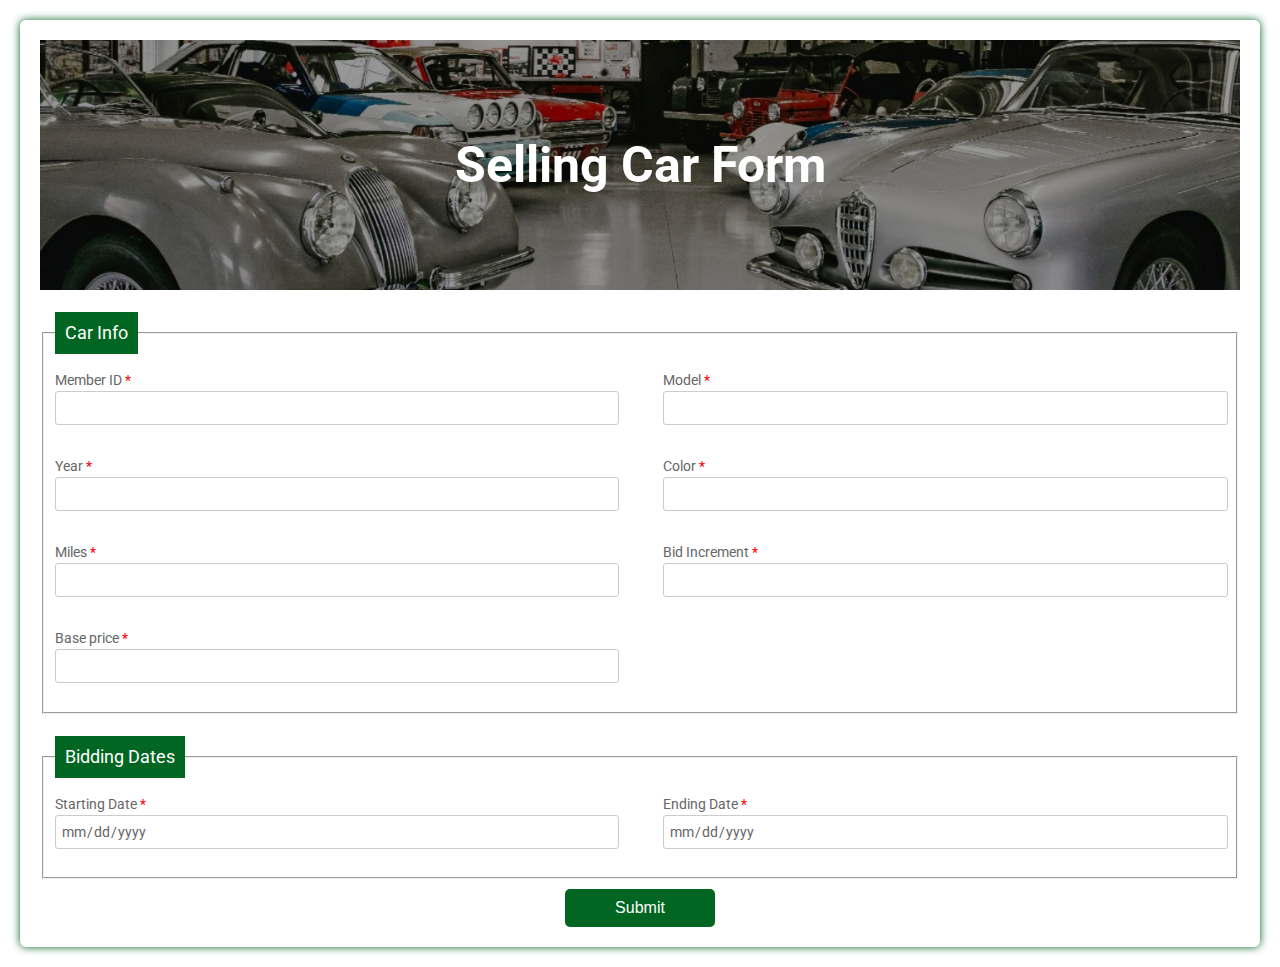
<file: src/main/webapp/addCars.html>
<!DOCTYPE html>
<html>
  <head>
    <title>Selling Car Form</title>
    <link href="https://fonts.googleapis.com/css?family=Roboto:300,400,500,700" rel="stylesheet">
    <link rel="stylesheet" href="https://use.fontawesome.com/releases/v5.5.0/css/all.css" integrity="sha384-B4dIYHKNBt8Bc12p+WXckhzcICo0wtJAoU8YZTY5qE0Id1GSseTk6S+L3BlXeVIU" crossorigin="anonymous">
    <style>
      html, body {
      min-height: 100%;
      }
      body, div, form, input, select, textarea, label { 
      padding: 0;
      margin: 0;
      outline: none;
      font-family: Roboto, Arial, sans-serif;
      font-size: 14px;
      color: #666;
      line-height: 22px;
      }
      h1 {
      position: absolute;
      margin: 0;
      font-size: 50px;
      color: #fff;
      z-index: 2;
      line-height: 83px;
      }
      legend {
      padding: 10px;      
      font-family: Roboto, Arial, sans-serif;
      font-size: 18px;
      color: #fff;
      background-color: #006622;
      }
      textarea {
      width: calc(100% - 12px);
      padding: 5px;
      }
      .testbox {
      display: flex;
      justify-content: center;
      align-items: center;
      height: inherit;
      padding: 20px;
      }
      form {
      width: 100%;
      padding: 20px;
      border-radius: 6px;
      background: #fff;
      box-shadow: 0 0 8px #006622; 
      }
      .banner {
      position: relative;
      height: 250px;
      background-image: url("./img/cars.jpg");  
      background-size: cover;
      display: flex;
      justify-content: center;
      align-items: center;
      text-align: center;
      }
      .banner::after {
      content: "";
      background-color: rgba(0, 0, 0, 0.4); 
      position: absolute;
      width: 100%;
      height: 100%;
      }
      input, select, textarea {
      margin-bottom: 10px;
      border: 1px solid #ccc;
      border-radius: 3px;
      }
      input {
      width: calc(100% - 10px);
      padding: 5px;
      }
      input[type="date"] {
      padding: 4px 5px;
      }
      textarea {
      width: calc(100% - 12px);
      padding: 5px;
      }
      .item:hover p, .item:hover i, .question:hover p, .question label:hover, input:hover::placeholder {
      color:  #006622;
      }
      .item input:hover, .item select:hover, .item textarea:hover {
      border: 1px solid transparent;
      box-shadow: 0 0 3px 0  #006622;
      color: #006622;
      }
      .item {
      position: relative;
      margin: 10px 0;
      }
      .item span {
      color: red;
      }
      input[type="date"]::-webkit-inner-spin-button {
      display: none;
      }
      .item i, input[type="date"]::-webkit-calendar-picker-indicator {
      position: absolute;
      font-size: 20px;
      color: #00b33c;
      }
      .item i {
      right: 1%;
      top: 30px;
      z-index: 1;
      }
      .week {
      display:flex;
      justify-content:space-between;
      }
      .columns {
      display:flex;
      justify-content:space-between;
      flex-direction:row;
      flex-wrap:wrap;
      }
      .columns div {
      width:48%;
      }
      [type="date"]::-webkit-calendar-picker-indicator {
      right: 1%;
      z-index: 2;
      opacity: 0;
      cursor: pointer;
      }
      input[type=radio], input[type=checkbox]  {
      display: none;
      }
      label.radio {
      position: relative;
      display: inline-block;
      margin: 5px 20px 15px 0;
      cursor: pointer;
      }
      .question span {
      margin-left: 30px;
      }
      .question-answer label {
      display: block;
      }
      label.radio:before {
      content: "";
      position: absolute;
      left: 0;
      width: 17px;
      height: 17px;
      border-radius: 50%;
      border: 2px solid #ccc;
      }
      input[type=radio]:checked + label:before, label.radio:hover:before {
      border: 2px solid  #006622;
      }
      label.radio:after {
      content: "";
      position: absolute;
      top: 6px;
      left: 5px;
      width: 8px;
      height: 4px;
      border: 3px solid  #006622;
      border-top: none;
      border-right: none;
      transform: rotate(-45deg);
      opacity: 0;
      }
      input[type=radio]:checked + label:after {
      opacity: 1;
      }
      .flax {
      display:flex;
      justify-content:space-around;
      }
      .btn-block {
      margin-top: 10px;
      text-align: center;
      }
      button {
      width: 150px;
      padding: 10px;
      border: none;
      border-radius: 5px; 
      background:  #006622;
      font-size: 16px;
      color: #fff;
      cursor: pointer;
      }
      button:hover {
      background:  #00b33c;
      }
      @media (min-width: 568px) {
      .name-item, .city-item {
      display: flex;
      flex-wrap: wrap;
      justify-content: space-between;
      }
      .name-item input, .name-item div {
      width: calc(50% - 20px);
      }
      .name-item div input {
      width:97%;}
      .name-item div label {
      display:block;
      padding-bottom:5px;
      }
      }
    </style>
  </head>
  <body>
    <div class="testbox">
    <form action="/biddingsystem/car">
      <div class="banner">
        <h1>Selling Car Form</h1>
      </div>
      <br/>
      <fieldset>
        <legend>Car Info</legend>
        <div class="columns">
          <div class="item">
            <label for="memberid">Member ID <span>*</span></label>
            <input id="memberid" type="text" name="memberid" />
          </div>
          <div class="item">
            <label for="model">Model <span>*</span></label>
            <input id="model" type="text" name="model" />
          </div>
          <div class="item">
            <label for="year">Year <span>*</span></label>
            <input id="year" type="number" min="1500" max="2000" name="year" />
          </div>
          <div class="item">
            <label for="color">Color <span>*</span></label>
            <input id="color" type="text" name="color" required/>
          </div>
          <div class="item">
            <label for="miles">Miles <span>*</span></label>
            <input id="miles" type="number" min="1" max="100000" name="miles" />
          </div>
          <div class="item">
            <label for="bidincrement">Bid Increment <span>*</span></label>
            <input id="bidincrement" type="number" min="1" max="1000000" name="bidincrement" />
          </div>
          <div class="item">
            <label for="bprice">Base price <span>*</span></label>
            <input id="bprice" type="number" max="10000000" name="bprice" />
          </div>


      </fieldset>
      <br/>
      <fieldset>
      <legend>Bidding Dates</legend>
      <div class="columns">
      <div class="item">
      <label for="startingdate">Starting Date <span>*</span></label>
      <input id="startingdate" type="date" name="startingdate" />
      <i class="fas fa-calendar-alt"></i>
      </div>
      <div class="item">
      <label for="endingdate">Ending Date <span>*</span></label>
      <input id="endingdate" type="date" name="endingdate" />
      <i class="fas fa-calendar-alt"></i>
      </div>

      </fieldset>
      <div class="btn-block">
      <button type="submit" href="/">Submit</button>
      </div>
    </form>
    </div>
</file>
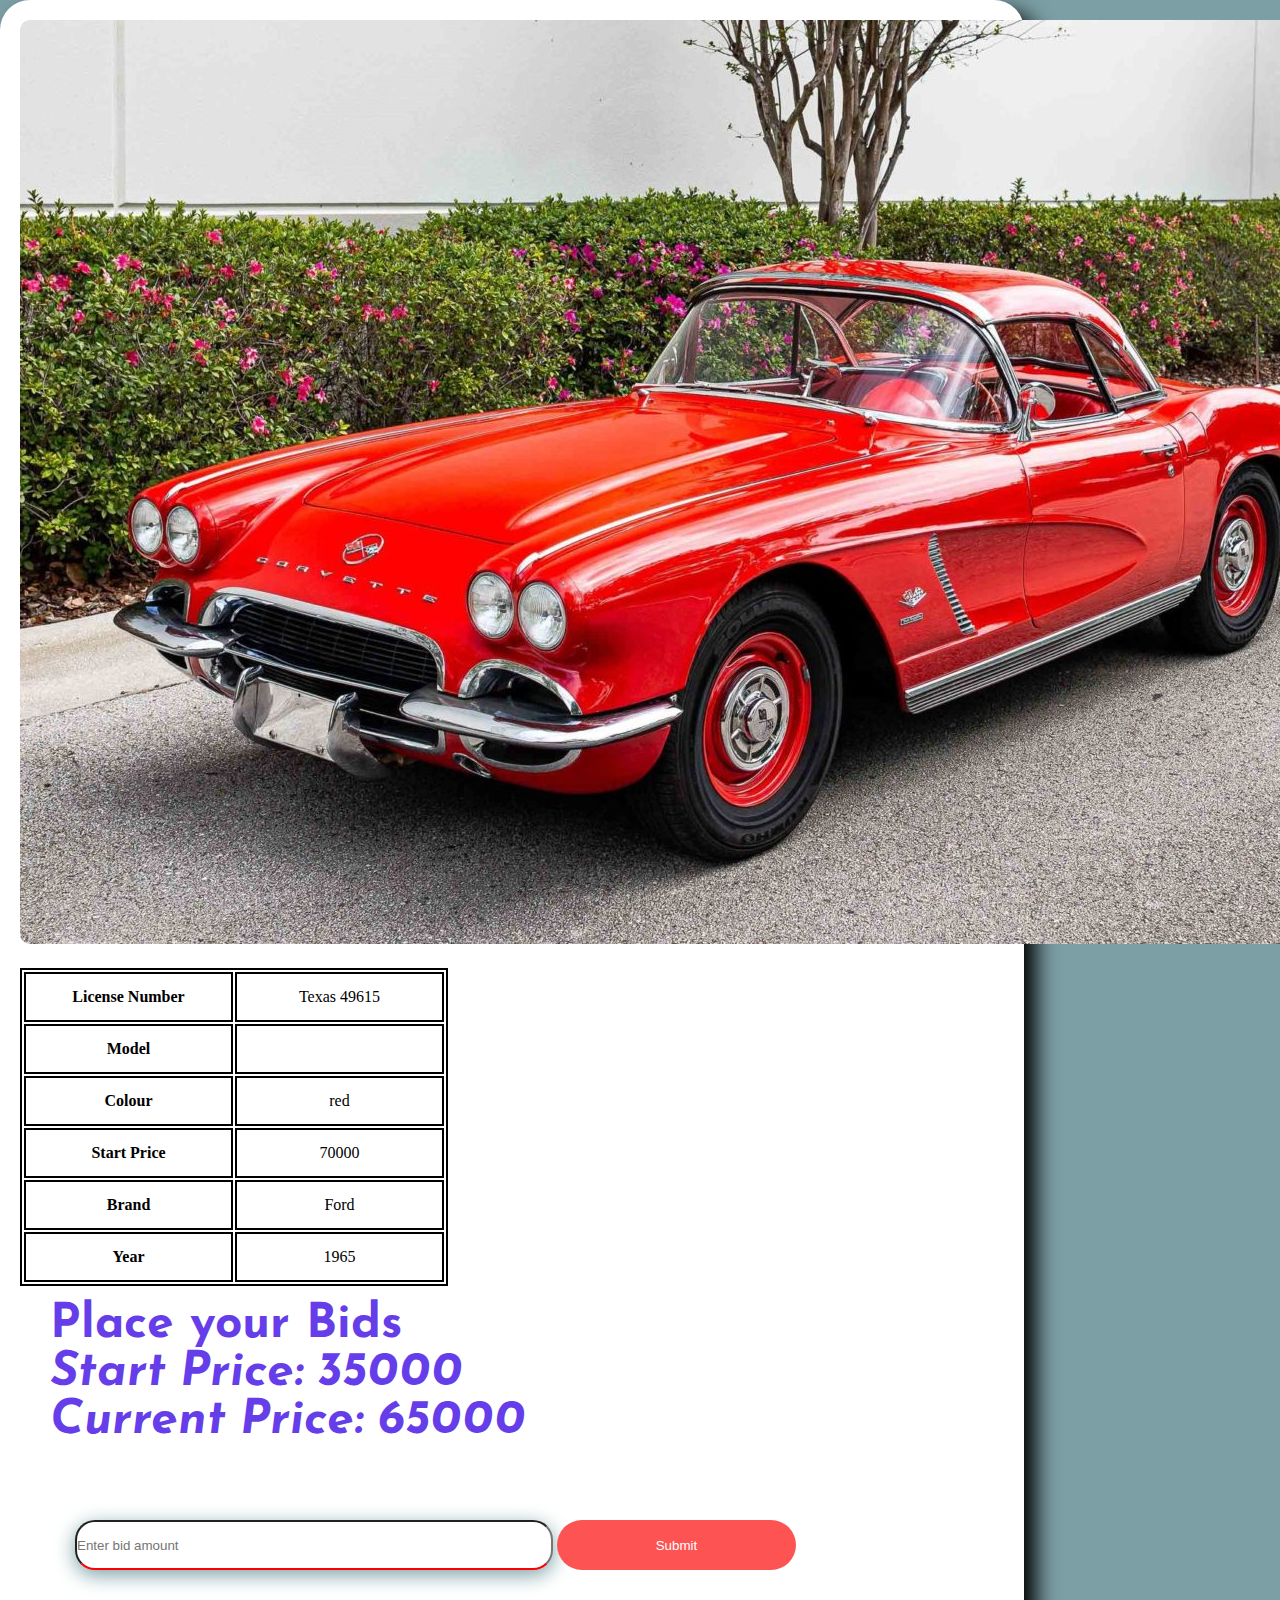
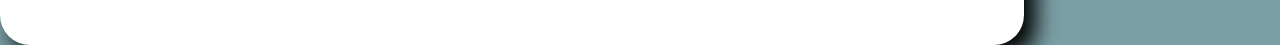
<file: src/main/webapp/bidder.html>
<!doctype html>
<html lang="en">
  <head>
    <!-- Required meta tags -->
    <meta charset="utf-8">
    <meta name="viewport" content="width=device-width, initial-scale=1">

    <!-- Bootstrap CSS -->
    <link href="https://cdn.jsdelivr.net/npm/bootstrap@5.1.3/dist/css/bootstrap.min.css" rel="stylesheet" integrity="sha384-1BmE4kWBq78iYhFldvKuhfTAU6auU8tT94WrHftjDbrCEXSU1oBoqyl2QvZ6jIW3" crossorigin="anonymous">

    <title>Bidder</title>
    <link rel="stylesheet" href="https://cdnjs.cloudflare.com/ajax/libs/animate.css/4.1.1/animate.min.css"/>
    <link rel="stylesheet" href="./style.css">
    <link rel="preconnect" href="https://fonts.googleapis.com">
    <link rel="preconnect" href="https://fonts.gstatic.com" crossorigin>
    <link href="https://fonts.googleapis.com/css2?family=Josefin+Sans:wght@100;500&display=swap" rel="stylesheet">
  </head>

  <body class="Bidder py-5">
        <div class="container">
            <div class="row g-0">
                <div class="col-lg-4">
                    <img src="./img/car1.jpg" class="img-fluid" alt="">
                    <div class="table">
                      <table class="car-info"   PADDING="10px" CELLPADDING="4">
                        <tr>
                          <td><b>License Number</b></td>
                          <td>Texas 49615</td>
                        </tr>
                        <tr>
                          <td><b>Model</b></td>
                          <td id="model"></td>
                        </tr>
                        <tr>
                          <td><b>Colour</b></td>
                          <td>red</td>
                        </tr>
                        <tr>
                          <td><b>Start Price</b></td>
                          <td>70000</td>
                        </tr>
                        <tr>
                          <td><b>Brand</b></td>
                          <td>Ford</td>
                        </tr>
                        <tr>
                          <td><b>Year</b></td>
                          <td>1965</td>
                        </tr>
                      </table>
                    </div>
                </div>
                <div class="col lg-4" style="margin-top:15px;">
                    <h4><b>Place your Bids</b></h4>
                    <h3><i><b>Start Price</b>: 35000</i></h3>
                    <h3><i><b>Current Price</b>: 65000</i></h3>
                    <div>
                      <form action="submit">
                        <div>
                          <input class="bid-amt" type="text" placeholder="Enter bid amount">
                        
                          <button class="but3">
                            Submit
                          </button>
                        </div>
                      </form>
                    </div>
                </div>

            
            </div>
        </div>


    
    <script src="https://cdn.jsdelivr.net/npm/bootstrap@5.1.3/dist/js/bootstrap.bundle.min.js" integrity="sha384-ka7Sk0Gln4gmtz2MlQnikT1wXgYsOg+OMhuP+IlRH9sENBO0LRn5q+8nbTov4+1p" crossorigin="anonymous"></script>

    
  </body>
</html>
</file>
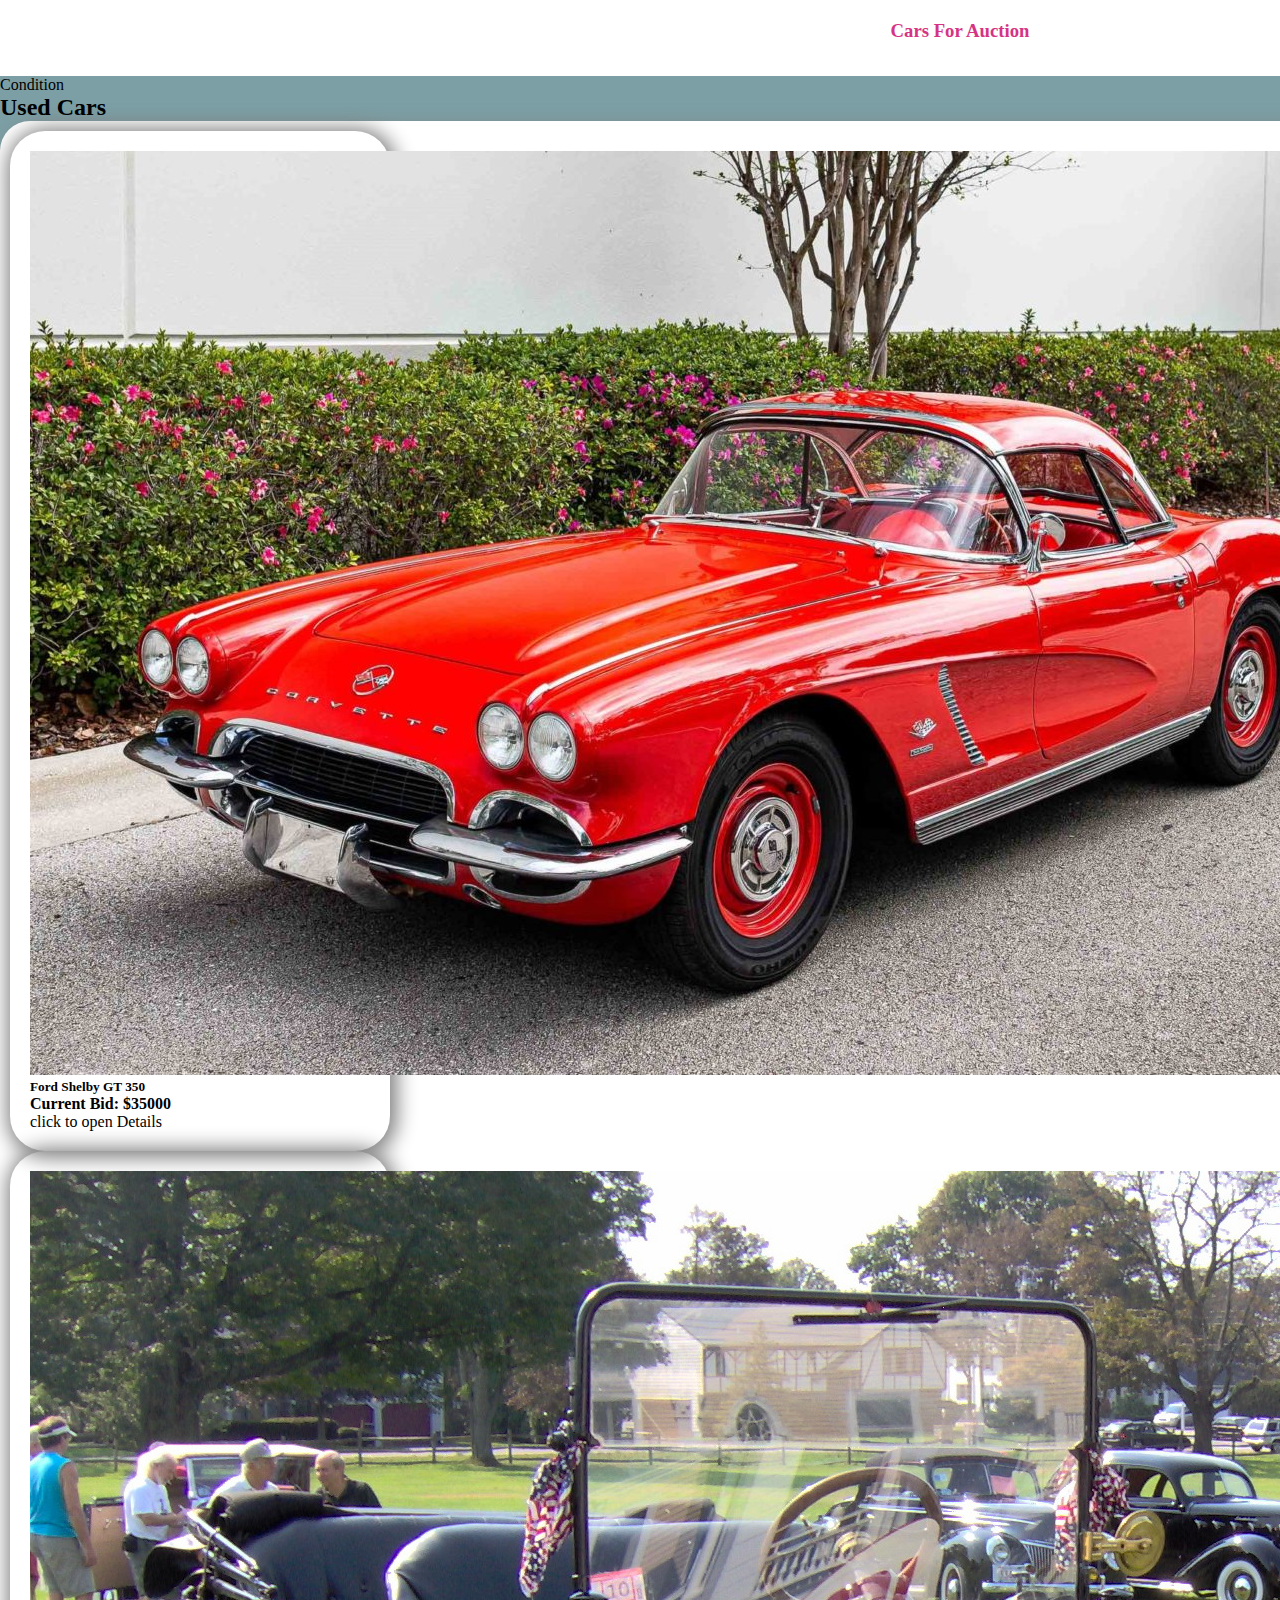
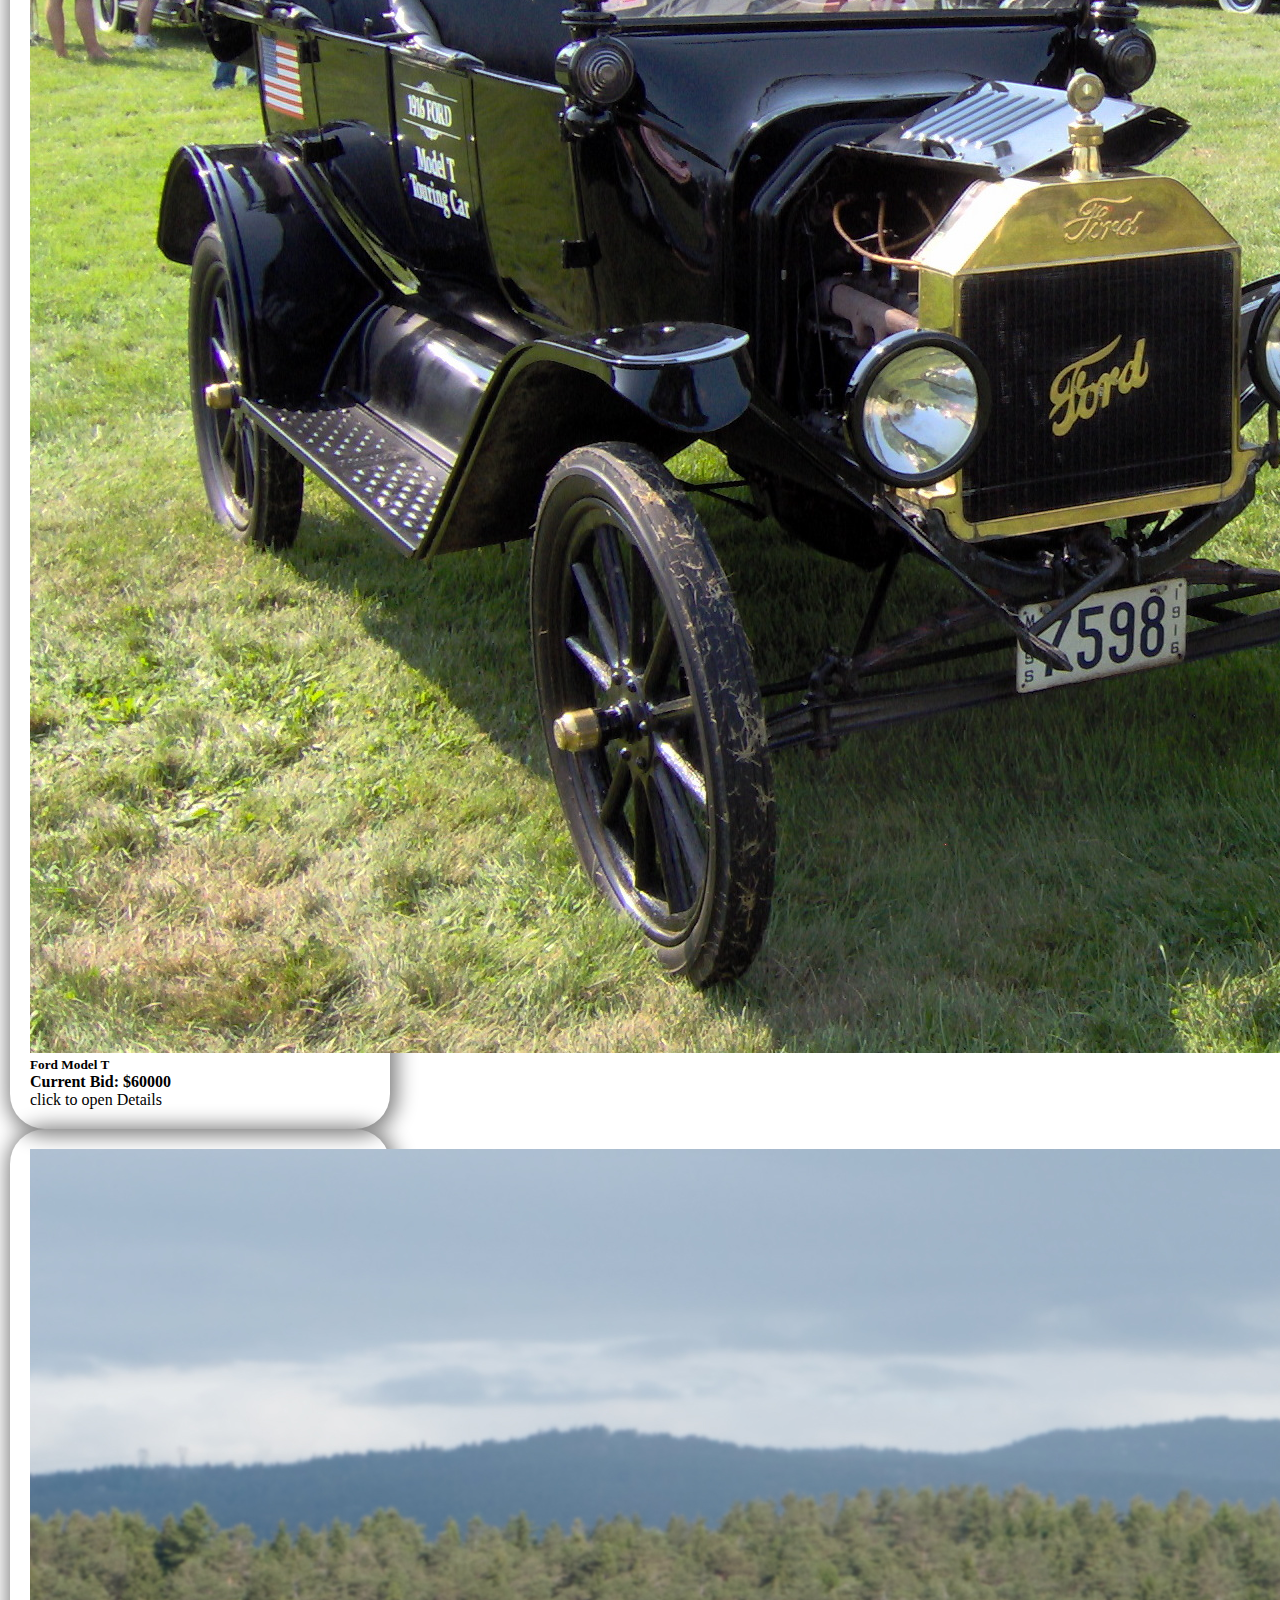
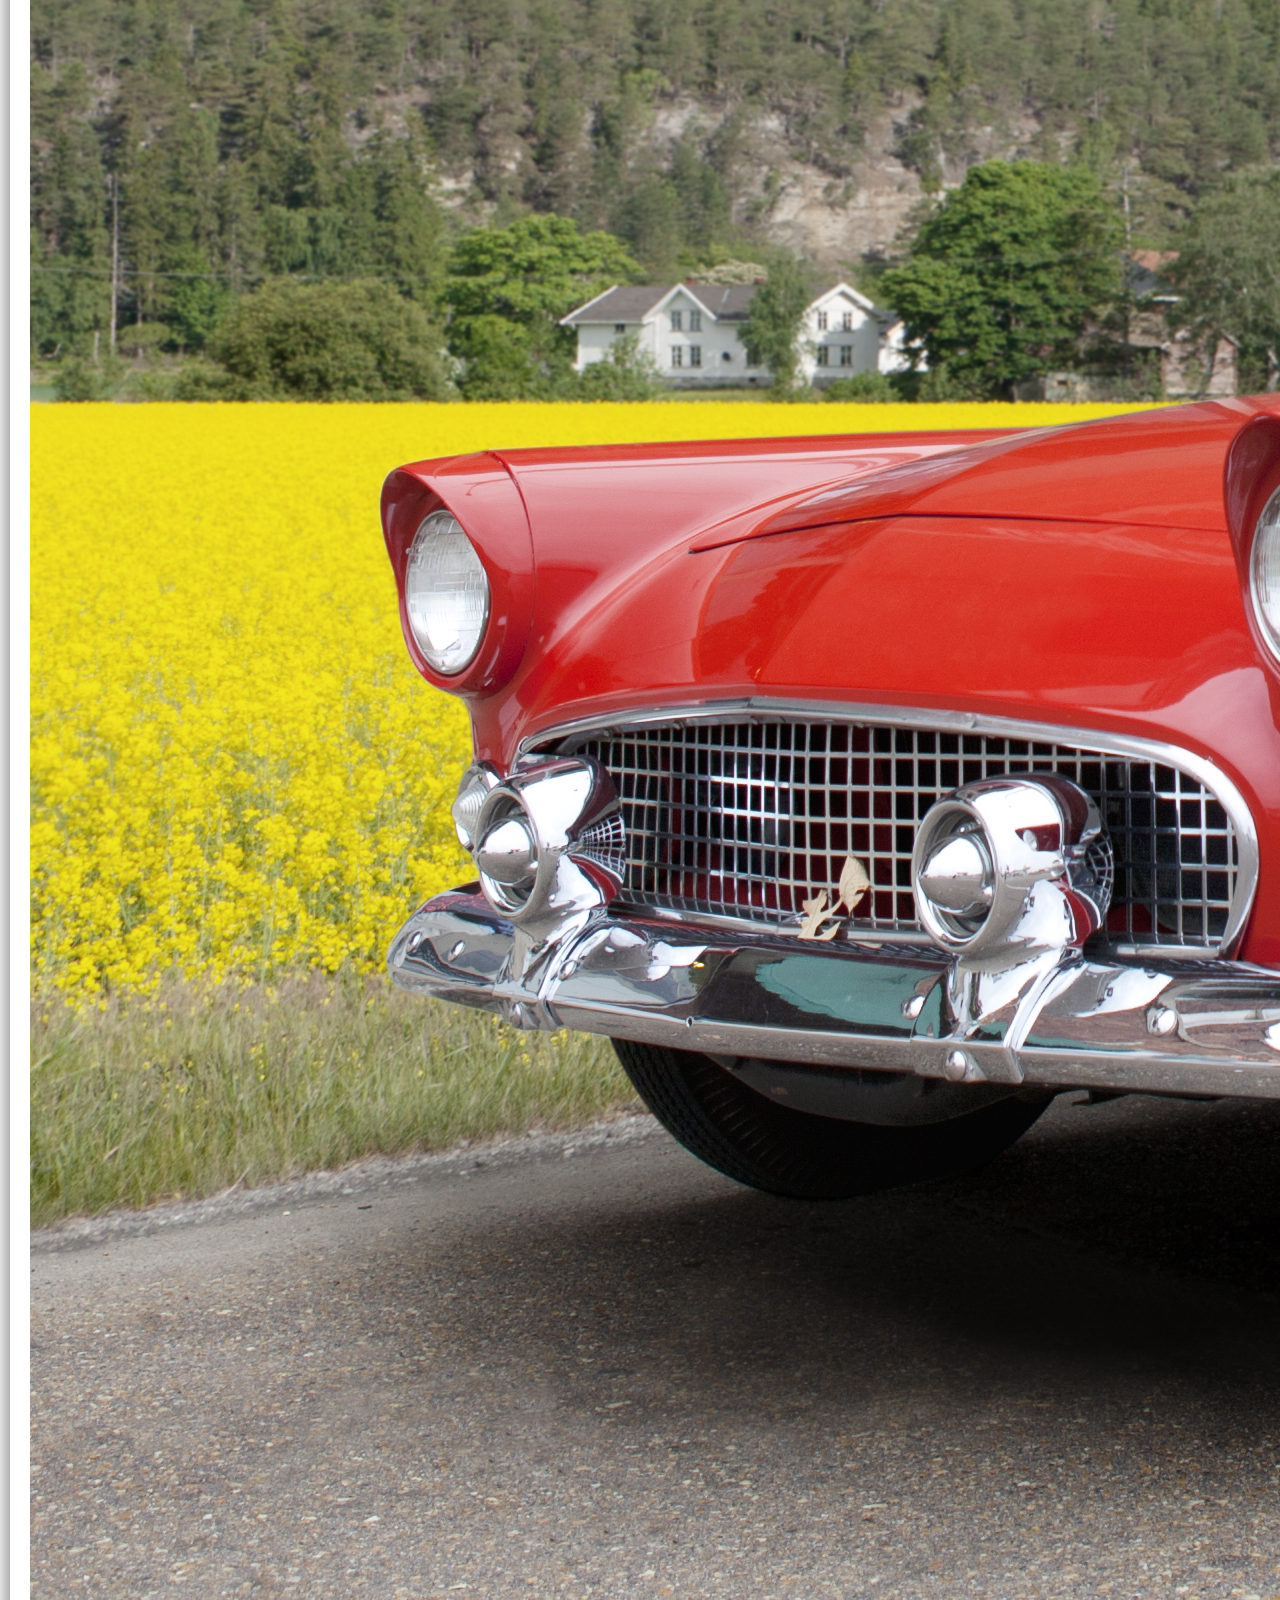
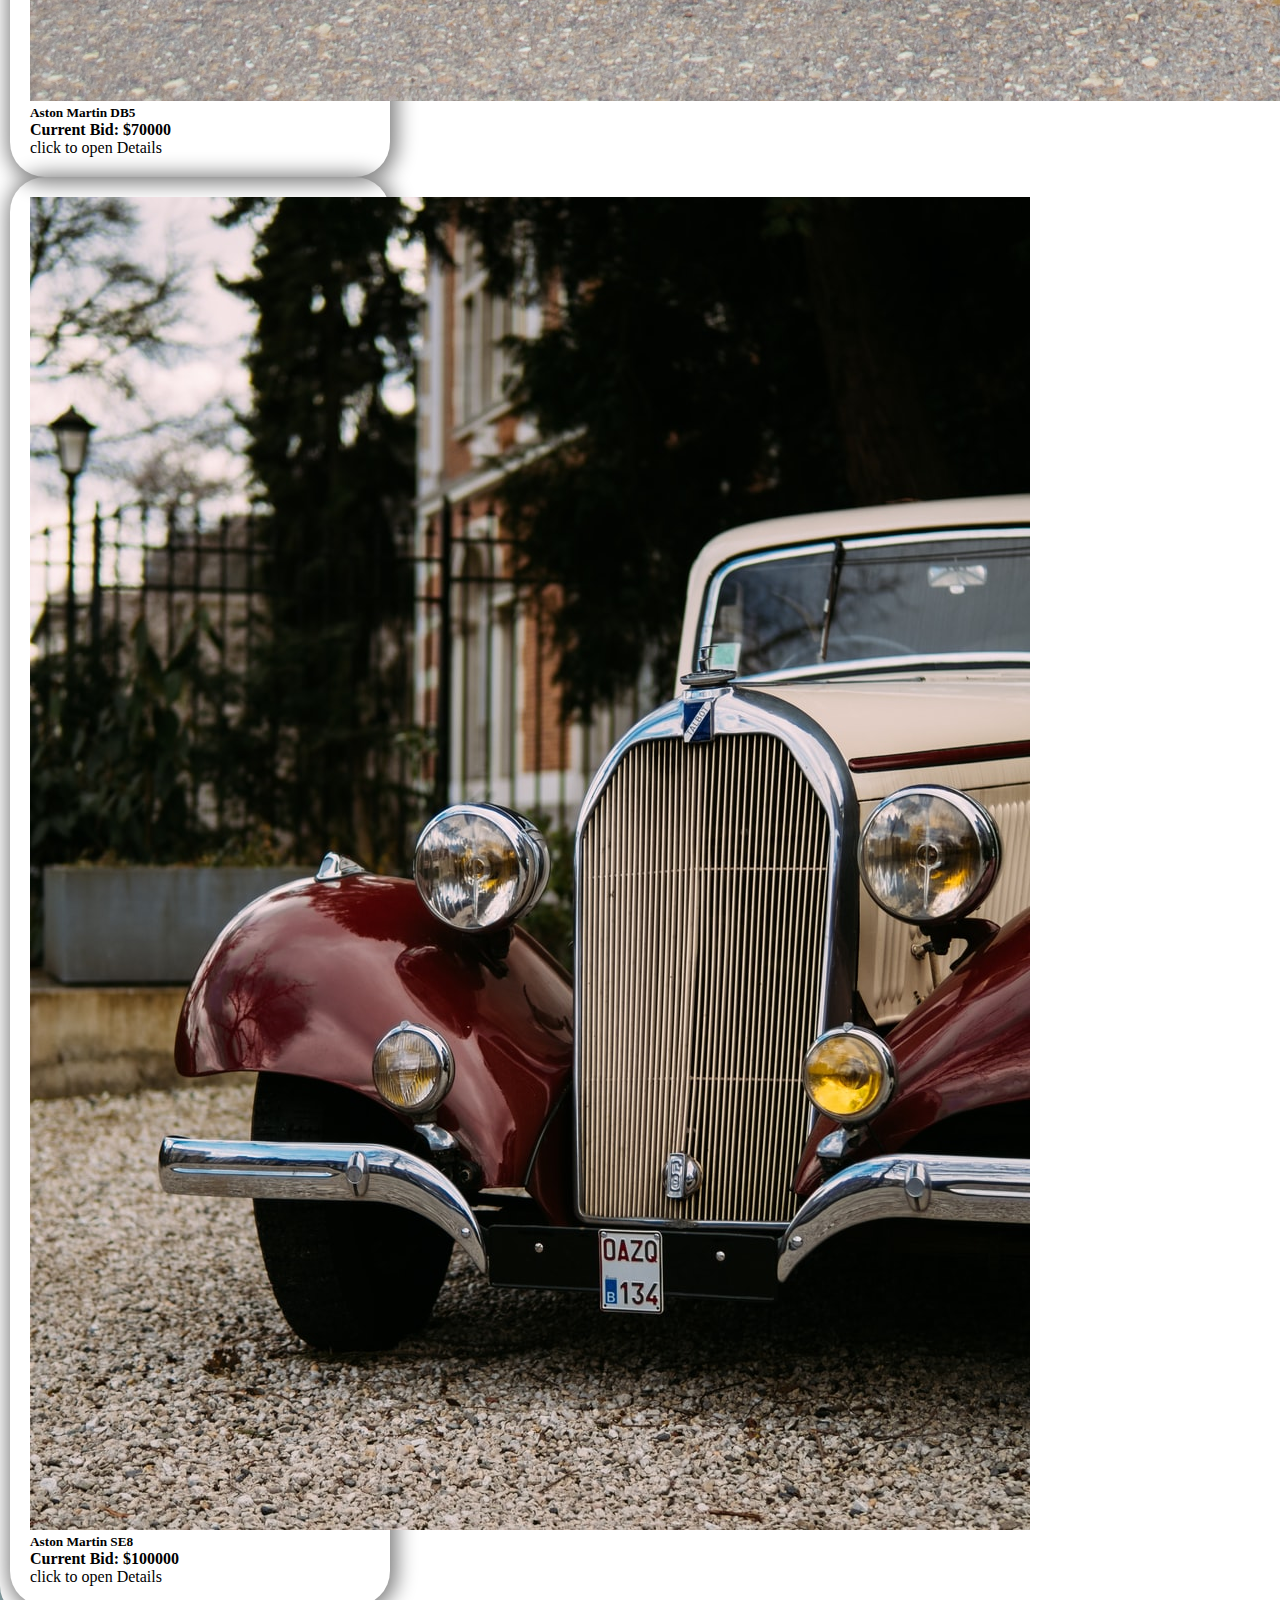
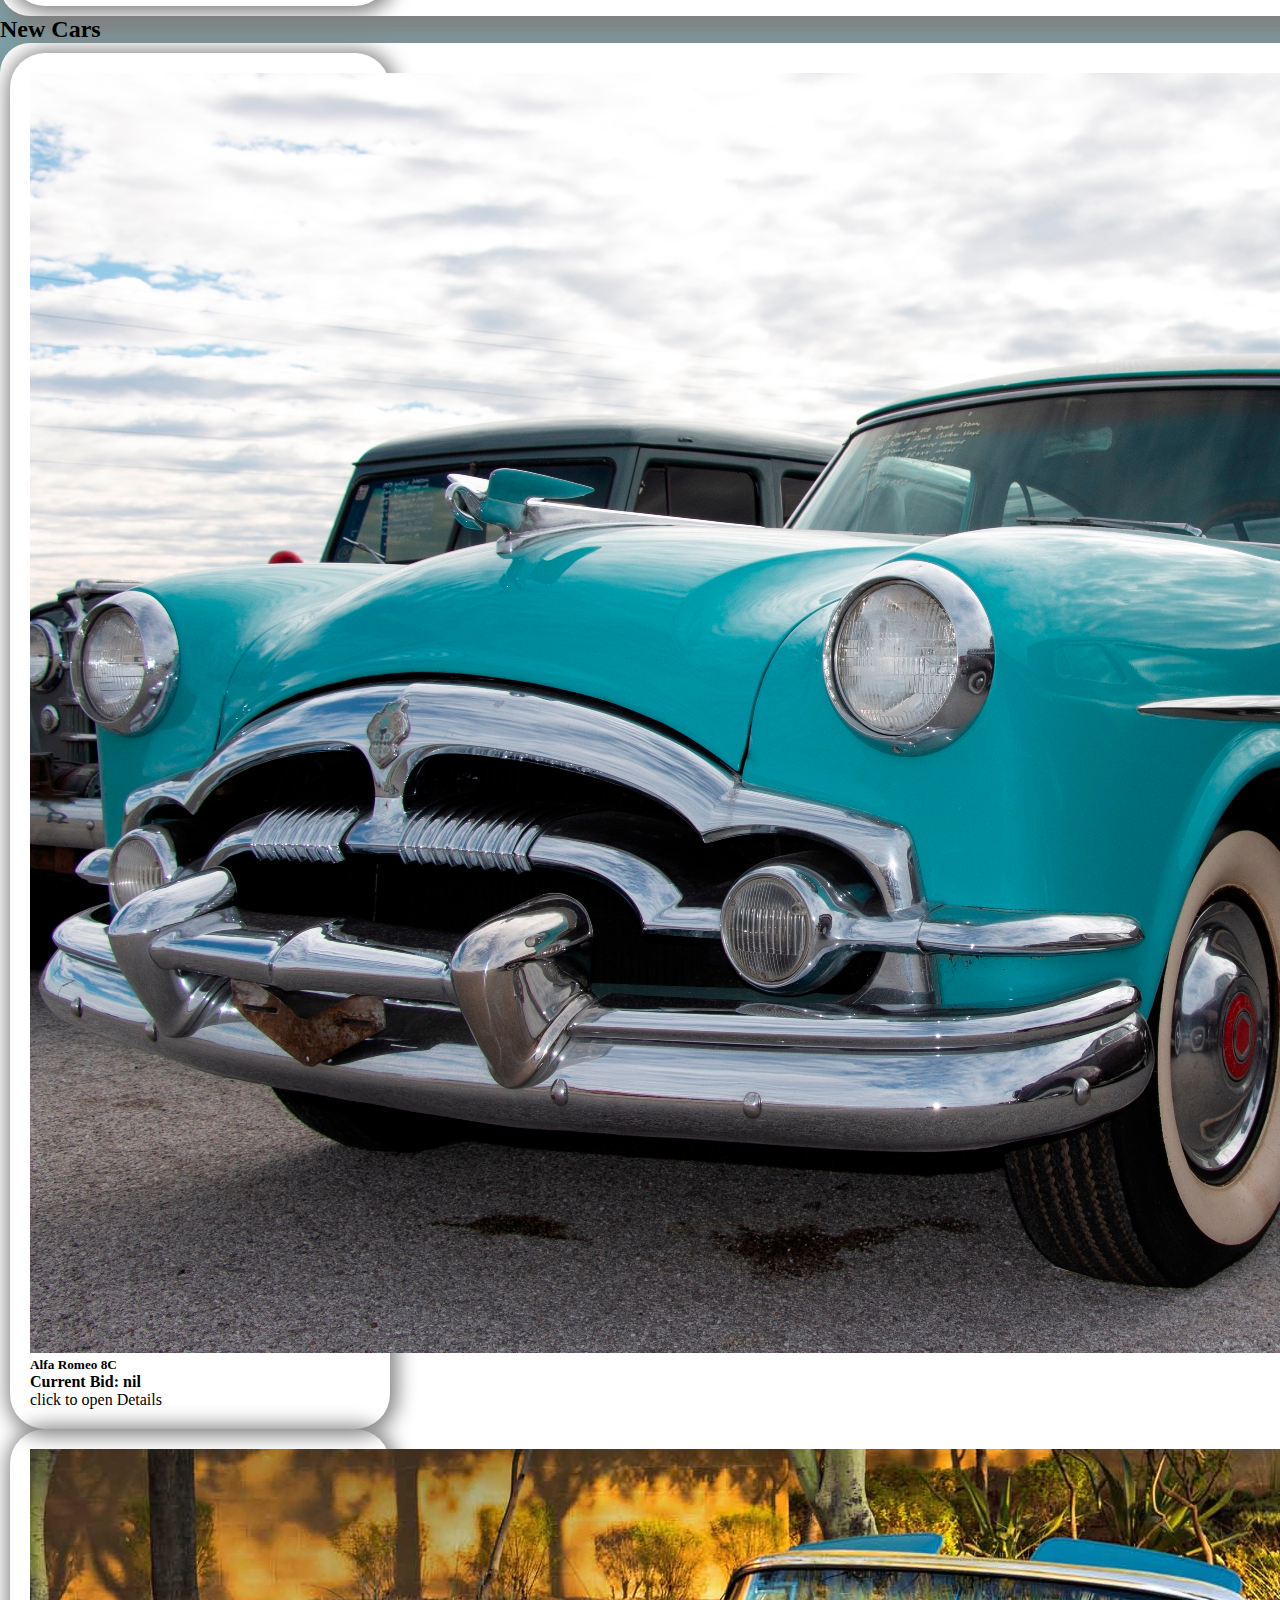
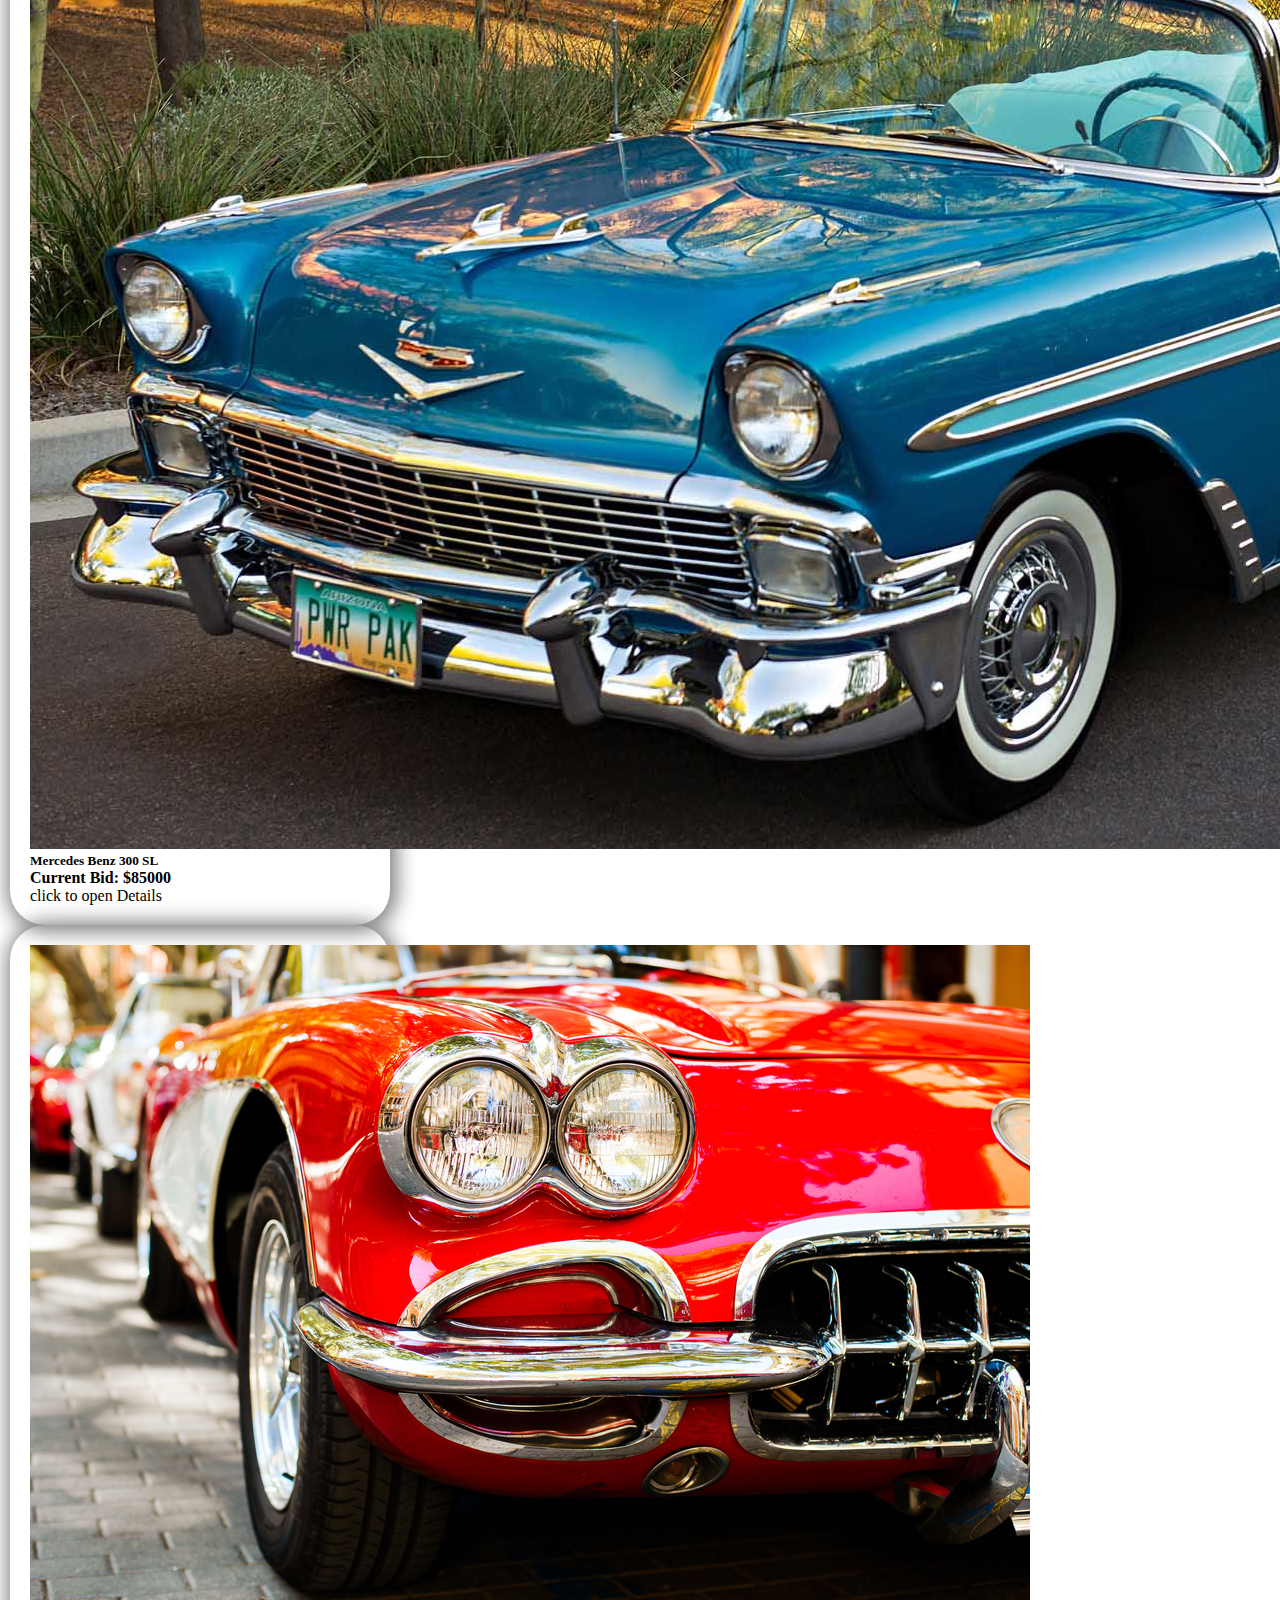
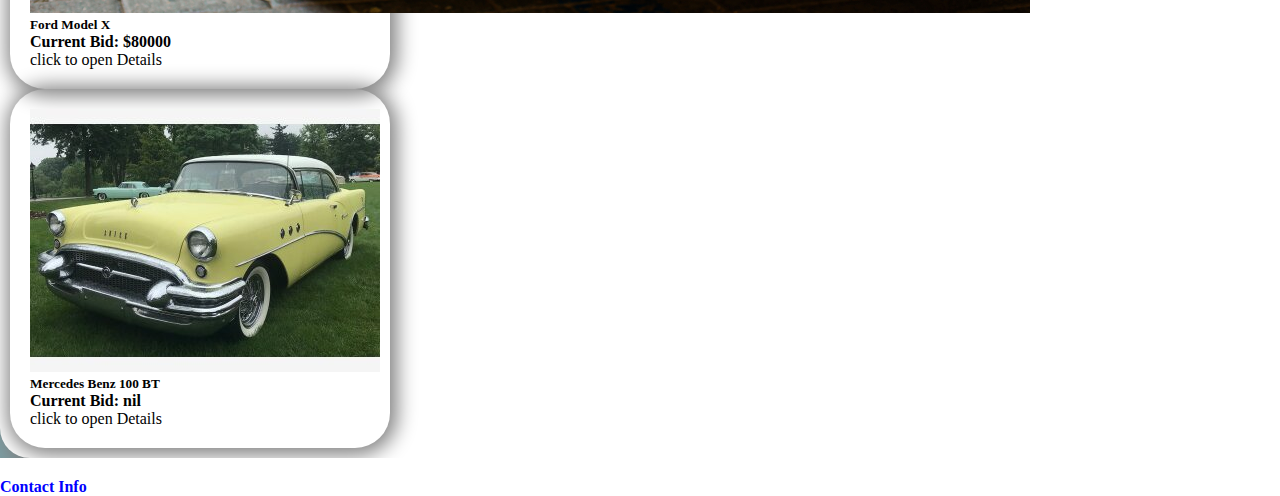
<file: src/main/webapp/list.html>
<!doctype html>
<html lang="en">
  <head>
    <!-- Required meta tags -->
    <meta charset="utf-8">
    <meta name="viewport" content="width=device-width, initial-scale=1">

    <!-- Bootstrap CSS -->
    <link href="https://cdn.jsdelivr.net/npm/bootstrap@5.1.3/dist/css/bootstrap.min.css" rel="stylesheet" integrity="sha384-1BmE4kWBq78iYhFldvKuhfTAU6auU8tT94WrHftjDbrCEXSU1oBoqyl2QvZ6jIW3" crossorigin="anonymous">

    <title>Bidder</title>
    <link rel="stylesheet" href="https://cdnjs.cloudflare.com/ajax/libs/animate.css/4.1.1/animate.min.css"/>
    <link rel="stylesheet" href="./style2.css">
    <link rel="preconnect" href="https://fonts.googleapis.com">
    <link rel="preconnect" href="https://fonts.gstatic.com" crossorigin>
    <link href="https://fonts.googleapis.com/css2?family=Josefin+Sans:wght@100;500&display=swap" rel="stylesheet">
  </head>
<body>
    <header>
        <h3 style="text-align: center; color: #d63384; padding-top: 20px;">Cars For Auction</h3>
        <p style="text-align: right;font-size:30px;color:#fc575e;">amey</p>
    </header>
    <div class="options">
    <div id="p_n_condition-type-title" class="a-section a-spacing-small">
            <span class="a-size-base a-color-base a-text-bold" dir="auto">Condition</span>
        </div>
        <h2><b>Used Cars</b></h2>
        <div class="row">
            <div class="column">
                <a href="" onclick="this.href='/biddingsystem/cardetails?carId=C0004'"><img src="./img/car1.jpg" class="img-fluid" alt=""></a>
                <h5>Ford Shelby GT 350</h5>
                <h4>Current Bid: $35000</h4>
                <p>click to open Details</p>
            </div>
            <div class="column">
                <img src="./img/car2.jpg" class="img-fluid" alt="">
                <h5>Ford Model T</h5>
                <h4>Current Bid: $60000</h4>
                <p>click to open Details</p>
            </div>
            <div class="column">
                <img src="./img/car3.jpg" class="img-fluid" alt="">
                <h5>Aston Martin DB5</h5>
                <h4>Current Bid: $70000</h4>
                <p>click to open Details</p>
            </div>
            <div class="column">
                <img src="./img/car4.jpg" class="img-fluid" alt="">
                <h5>Aston Martin SE8</h5>
                <h4>Current Bid: $100000</h4>
                <p>click to open Details</p>
            </div>
        </div>
    </div>
    <div class="options">
        <h2><b>New Cars</b></h2>
        <div class="row">
            <div class="column">
                <img src="./img/car5.jpg" class="img-fluid" alt="">
                <h5>Alfa Romeo 8C</h5>
                <h4>Current Bid: nil</h4>
                <p>click to open Details</p>
            </div>
            <div class="column">
                <img src="./img/car6.jpg" class="img-fluid" alt="">
                <h5>Mercedes Benz 300 SL</h5>
                <h4>Current Bid: $85000</h4>
                <p>click to open Details</p>
            </div>
            <div class="column">
                <img src="./img/car7.jpg" class="img-fluid" alt="">
                <h5>Ford Model X</h5>
                <h4>Current Bid: $80000</h4>
                <p>click to open Details</p>
            </div>
            <div class="column">
                <img src="./img/car8.jpg" class="img-fluid" alt="">
                <h5>Mercedes Benz 100 BT</h5>
                <h4>Current Bid: nil</h4>
                <p>click to open Details</p>
            </div>
        </div>
    </div>
    <footer>
        <h4 style="text-align: left; color: blue; padding-top: 20px;">Contact Info</h4>
    </footer>
</body>
</file>
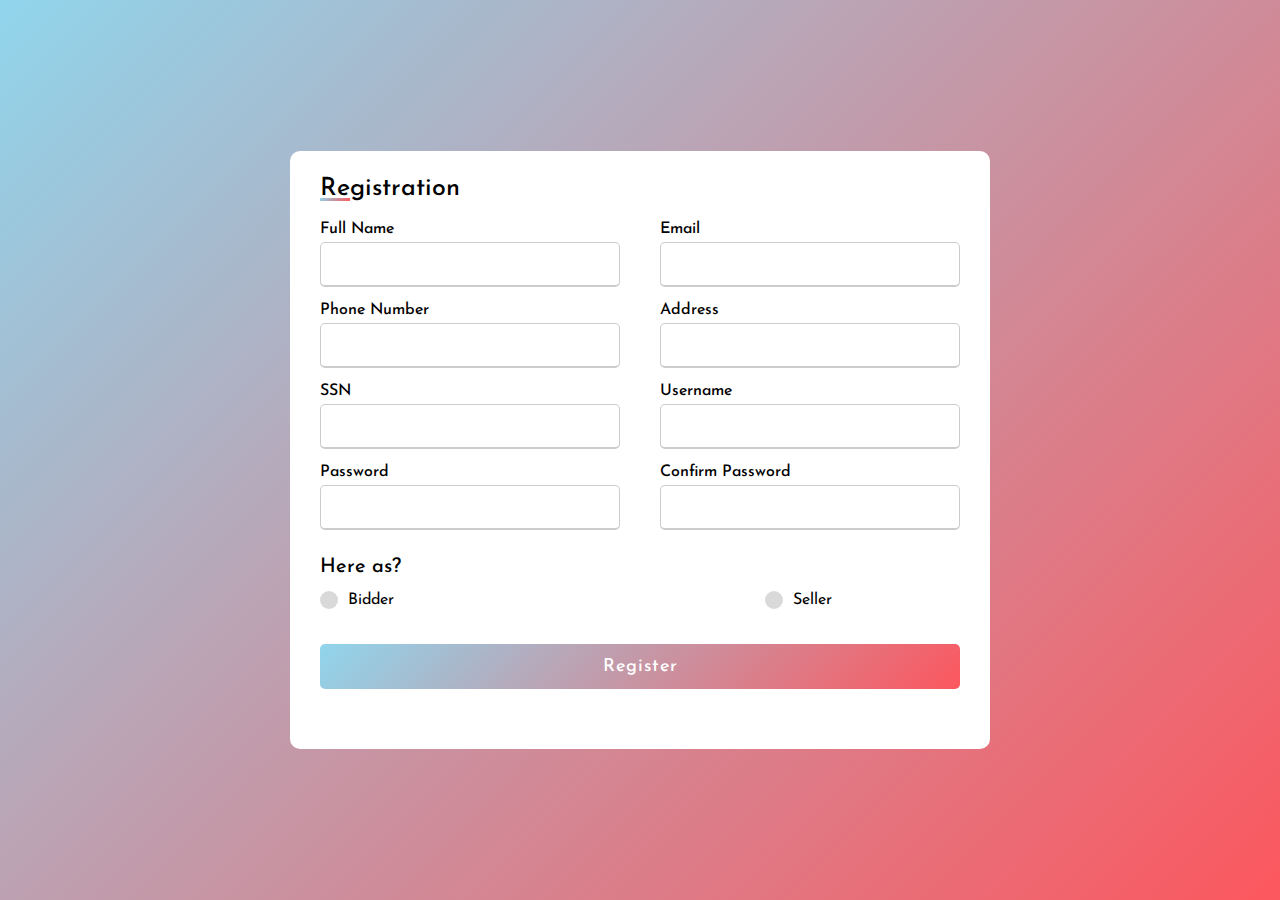
<file: src/main/webapp/registration.html>
<!DOCTYPE html>
<html lang="en">
<head>
    <meta charset="UTF-8">
    <meta http-equiv="X-UA-Compatible" content="IE=edge">
    <meta name="viewport" content="width=device-width, initial-scale=1.0">

    <!-- Bootstrap CSS -->
    <link href="https://cdn.jsdelivr.net/npm/bootstrap@5.1.3/dist/css/bootstrap.min.css" rel="stylesheet" integrity="sha384-1BmE4kWBq78iYhFldvKuhfTAU6auU8tT94WrHftjDbrCEXSU1oBoqyl2QvZ6jIW3" crossorigin="anonymous">
    <title>Register</title>
    <link rel="stylesheet" href="https://cdnjs.cloudflare.com/ajax/libs/animate.css/4.1.1/animate.min.css"/>
    <link rel="stylesheet" href="./style_registration.css">
    <link rel="preconnect" href="https://fonts.googleapis.com">
    <link rel="preconnect" href="https://fonts.gstatic.com" crossorigin>
    <link href="https://fonts.googleapis.com/css2?family=Josefin+Sans:wght@100;500&display=swap" rel="stylesheet">

</head>
<script src="https://ajax.googleapis.com/ajax/libs/jquery/3.5.1/jquery.min.js">
$("#register-form").submit(function(e) {
    e.preventDefault(); // prevent actual form submit
    var form = $(this);
    var url = form.attr('action'); //get submit url [replace url here if desired]
    $.ajax({
         type: "POST",
         url: url,
         data: form.serialize(), // serializes form input
         success: function(data){
        	 alert('User Registered')
             console.log(data);
         }
    });
});
</script>
<body>
    <div class="container">
        <div class="title">Registration</div>
            <form action="/biddingsystem/submit" id="register-form">
                <div class="user-details">

                    <div class="input-box">
                        <span class="details">Full Name</span>
                        <input type="text" name="name" placehoolder="Enter your name" required> 
                    </div>

                    <div class="input-box">
                        <span class="details">Email</span>
                        <input type="text" name="email" placehoolder="Enter your email" required> 
                    </div>

                    <div class="input-box">
                        <span class="details">Phone Number</span>
                        <input type="number" name="phone" max="9999999999" placehoolder="Enter your Phone Number" required> 
                    </div>

                    <div class="input-box">
                        <span class="details">Address</span>
                        <input type="text" name="address" placehoolder="Enter your Address" required> 
                    </div>

                    <div class="input-box">
                        <span class="details">SSN</span>
                        <input type="number" name="SSN" max="999999999" placehoolder="Enter your SSN" required> 
                    </div>

                    <div class="input-box">
                        <span class="details">Username</span>
                        <input type="text" name="username" placehoolder="Enter your Username" required> 
                    </div>

                    <div class="input-box">
                        <span class="details">Password</span>
                        <input type="password" name="password" placehoolder="Enter your Password" required> 
                    </div>

                    <div class="input-box">
                        <span class="details">Confirm Password</span>
                        <input type="password" placehoolder="Confirm your Password" required> 
                    </div>
                </div>

                <div class="user-type">
                    <span class="user-title">Here as?</span>
                    <input type="radio" name="bidder" value="bidder" id="dot-1">
                    <input type="radio" name="seller" value="seller" id="dot-2">
                    
                    <div class="category">
                        <label for="dot-1">
                            <span class="dot one"></span>
                            <span class="user">Bidder</span>
                        </label>
                            
                        <label for="dot-2">
                            <span class="dot two"></span>
                            <span class="user">Seller</span>
                        </label>
                    </div>
                </div>
                <div class="button">
                    <input type="submit" value="Register">
                </div>
            </form>
        </div>
    </div>
    
</body>
</html>
</file>
<file: src/main/webapp/style.css>
html{
    height: 100vh;
    overflow: auto;
}
*{
    padding: 0;
    margin: 0;
    box-sizing: border-box;
}
body{
    width: 100%;
    height: 100%;
    padding: 00% 0% 0% 0%;
}
.row{
    background: rgb(255, 255, 255);
    border-radius: 30px;
    box-shadow: 12px 12px 22px;

}

.Bidder{
    background: #7B9FA5;
    width: 100%;
}

.Bidder img{
    padding: 20px 20px 20px 20px;
    border-radius: 30px;
    size: initial;
}

.Bidder h1,h2,h3,h4{
    font-size: 3rem;
    font-weight: 125;
    padding-left: 50px;
    font-family: 'Josefin Sans', sans-serif;
    color: #663ee9;
    font-weight: bold;
}

.inp{
    height: 50px;
    width: 70%;
    border: none;
    outline: none;
    border-radius: 0px;
    box-shadow: 2px 12px 98px 47px rgba(207,201,201,0.67);
    -webkit-box-shadow: 2px 12px 98px 47px rgba(207,201,201,0.67);
    -moz-box-shadow: 2px 12px 98px 47px rgba(207,201,201,0.67);
}

table,td{
    border: 2px solid black;
    text-align: center;
    /*padding: 50px 50px 50px 50px;*/
    column-width: 205px;
}

input{
    width: 60%;
    height: 50px;
    padding-right: 50px;
    box-shadow: 0px 5px 20px #7B9FA5;
    border-radius: 20px;
    border-bottom: 2px solid red
}

button{
    height: 50px;
    width: 30%;
    border: none;   
    outline: none;
    border-radius: 60px;
    background:  rgb(253, 83, 83);
    color: white;
}
form{
    padding: 75px 50px 75px 75px;
}
.table{
    padding-left: 20px;
    height: 60%;

}
.col{
    width: 90%;
}
tr{
    height: 50px;
}
.container{
    width: 80%;
    height: 80%;
}
</file>
<file: src/main/webapp/style2.css>
html{
    height: 100vh;
    overflow: auto;
}
*{
    padding: 0;
    margin: 0;
    box-sizing: border-box;
}
body{
    width: 1920px;
    height: 1080px;
    background-color: #7B9FA5;
}

header{
    background-color: white;
}

footer{
    background-color: white;
}

h3{
    text-align: center;
}

.option img{
    padding: 20px 20px 20px 20px;
    border-radius: 30px;
    size: initial;
}

.content{
    color:aqua;
    width: 1900px;
    height: 1050px;
    padding-top: 250px;
}
.row{
    height: 75%;
    background: rgb(255, 255, 255);
    border-radius: 30px;
    box-shadow: 12px 12px 22px 5px gray;
    padding: 10px 10px 10px 10px;
}
.column{
    flex: 20%;
    color: black;
    border-radius: 35px;
    width: 20%;
    padding: 20px 20px 20px 20px;
    box-shadow: 2px 2px 20px 5px gray;
}
</file>
<file: src/main/webapp/style_registration.css>
*{
    padding: 0;
    margin: 0;
    box-sizing: border-box;
    font-family: 'Josefin Sans', sans-serif;
}

body{
    height: 100vh;
    display: flex;
    justify-content: center;
    align-items: center;
    padding: 10px;
    background: linear-gradient(135deg, #90d5ec, #fc575e);
}

.container{
    max-width: 700px;
    width: 100%;
    background: white;
    padding: 25px 30px;
    border-radius: 10px;
}

.container .title{
    font-size: 25px;
    font-weight: 500;
    position: relative;
}

.container .title::before{
    content: "";
    position: absolute;
    left: 0;
    bottom: 0;
    height: 3px;
    width: 30px;
    background: linear-gradient(135deg,  #90d5ec, #fc575e);

}

.container form .user-details{
    display: flex;
    flex-wrap: wrap;
    justify-content: space-between;
    margin: 20px 0 12px 0;
}

form .user-details .input-box{
    margin-bottom: 15px;
    width: calc(100% / 2 - 20px);    
}

.user-details .input-box .details{
    display: block;
    font-weight: 500;
    margin-bottom: 5px;
}

.user-details .input-box input{
    height: 45px;
    width: 100%;
    outline: none;
    font-size: 16px;
    border-radius: 5px;
    padding-left: 15px;
    border: 1px solid #ccc;
    border-bottom-width: 2px;
    transition: all 0.3s ease;
}

.user-details .input-box input:focus,
.user-details .input-box input:valid{  
    border-color: #fc575e;
}

form .user-type .user-title{
    font-size: 20px;
    font-weight: 500;
}

form .user-type .category{
    display: flex;
    width: 80%;
    margin: 14px 0;
    justify-content: space-between;
}

.user-type .category label{
    display: flex;
    align-items: center;
}

.user-type .category .dot{
    height: 18px;
    width: 18px;
    border-radius: 50%;
    margin-right: 10px;
    background: #d9d9d9;
    border: 5px solid transparent;
    transition: all 0.3s ease;
}

#dot-1:checked ~ .category label .one,
#dot-2:checked ~ .category label .two{
    background: #fc575e;
    border-color: #d9d9d9;
}

form input[type="radio"]{
    display: none;
}

form .button{
    height: 45px;
    margin: 35px 0
}

form .button input{
    height: 100%;
    width: 100%;
    outline: none;
    border-radius: 5px;
    border: none;
    color: #fff;
    font-size: 18px;
    font-weight: 500;
    letter-spacing: 1px;
    cursor: pointer;
    transition: all 0.3s ease;
    background: linear-gradient(135deg, #90d5ec, #fc575e);
}

form .button input:hover{
    background: linear-gradient(-135deg,  #90d5ec, #fc575e);

}

@media(max-width: 584px){
    .container{
        max-width: 100%;
    }

    form .user-details .input-box{
        margin-bottom: 15px;
        width: 100%;    
    }

    form .user-type .category{
        width: 100%;
    }

    .container form .user-details{
        max-height: 300px;
        overflow-y: scroll;
    }

    .user-details::-webkit-scrollbar{
        width: 5px;
    }
}

@media(max-width: 459px){
    .container .content .category{
      flex-direction: column;
    }
}
</file>
